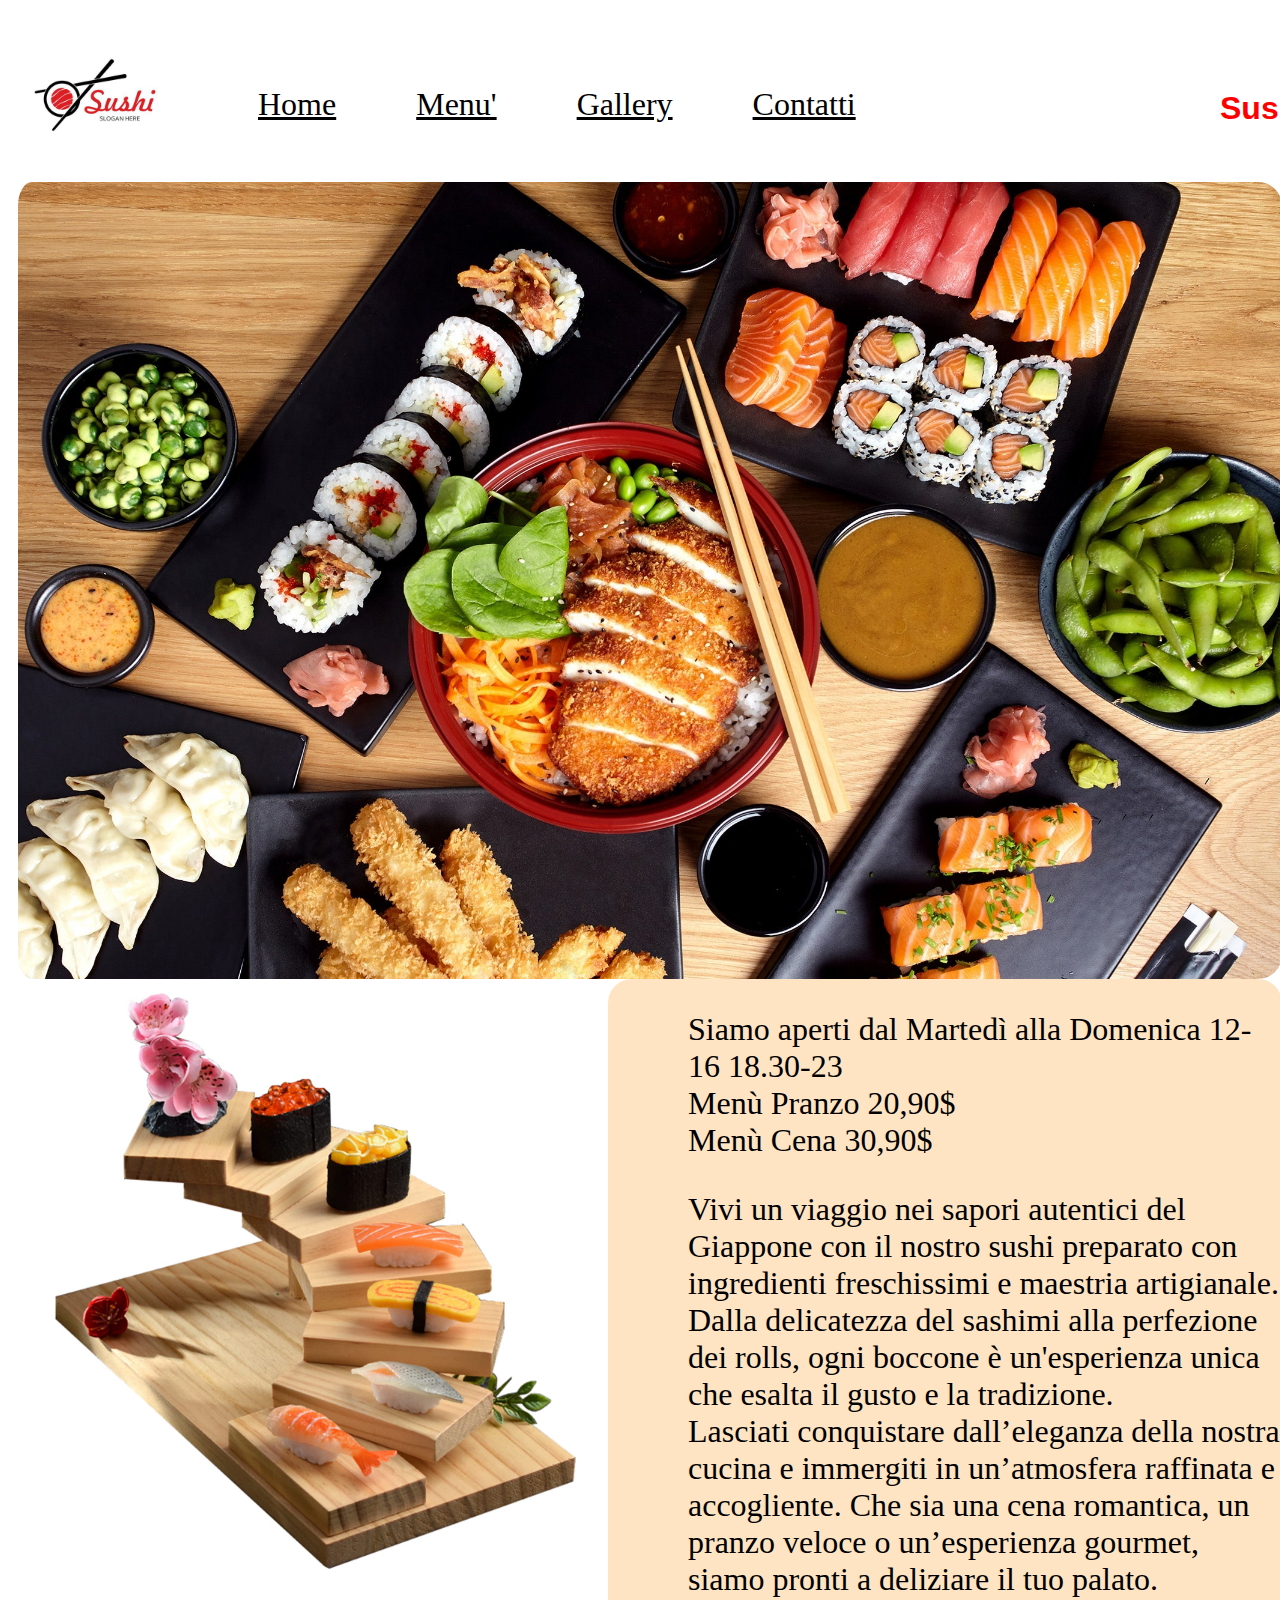
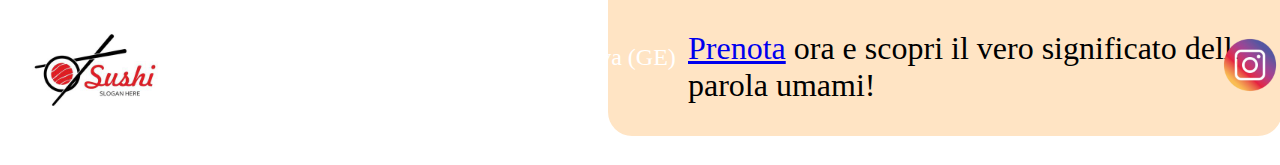
<file: index.html>
<!DOCTYPE html>
<html lang="en">
<head>
    <meta charset="UTF-8">
    <meta name="viewport" content="width=device-width, initial-scale=1.0">
    <link rel="stylesheet" href="style.css">
    <title>Home</title>
</head>
<body>
    <header>
        <div class="head-1">
            <img class="logo" src="./Assets/7688762-logo-cibo-sushi-gratuito-vettoriale.jpg" alt="logo sushi">
            <div class="head-2">
                <nav>
                    <a class="navigazione" href="./index.html">Home</a>
                    <a class="navigazione" href="./menu.html">Menu'</a>
                    <a class="navigazione" href="./gallery.html">Gallery</a>
                    <a class="navigazione" href="./contatti.html">Contatti</a>        
                </nav>
            </div>
            <div class="head-3">
                <h1 class="nome">Sushi da Ugo</h1>
            </div>
        </div>
    </header>
    <main>
        <img class="home" src="./Assets/image.jpeg" alt="sushi">
        <div class="overlay">
            <img height="600" src="./Assets/61ax-xKTu2L.jpg" alt="orari">
            <div class="overlay1">
                <p class="orari">Siamo aperti dal Martedì alla Domenica 12-16 18.30-23 <br>Menù Pranzo 20,90$ <br> Menù Cena 30,90$</p>
                <p class="orari"> Vivi un viaggio nei sapori autentici del Giappone con il nostro sushi preparato con ingredienti freschissimi e maestria artigianale. Dalla delicatezza del sashimi alla perfezione dei rolls, ogni boccone è un'esperienza unica che esalta il gusto e la tradizione. <br> Lasciati conquistare dall’eleganza della nostra cucina e immergiti in un’atmosfera raffinata e accogliente. Che sia una cena romantica, un pranzo veloce o un’esperienza gourmet, siamo pronti a deliziare il tuo palato. </p>
                <p class="orari"> <a href="mailto:pippofranco@gmail.com">Prenota</a> ora e scopri il vero significato della parola umami! </p>
            </div>
        </div>
        
    </main>
    <footer>
        <div class="head-1">
            <img class="logo" src="./Assets/7688762-logo-cibo-sushi-gratuito-vettoriale.jpg" alt="logo sushi">
            <div class="head-2">
                <p class="foot">Via xx settembre 41 - 6/7  , 16121 Genova (GE) <br>
                    P.IVA 01674260094 </p>
            </div>
            <div class="social">
            <a href="https://www.instagram.com/" target="_blank" rel="noopener noreferrer"><img height="60px" src="./Assets/2.png" alt="instagram"></a>
            <a href="https://www.facebook.com/login/?next=https%3A%2F%2Fwww.facebook.com%2F%3Flocale%3Dit_IT" target="_blank" rel="noopener noreferrer"><img height="60px" src="./Assets/1.png" alt="facebook"></a>
            </div>
        </div>
    </footer>
</body>
</html>
</file>
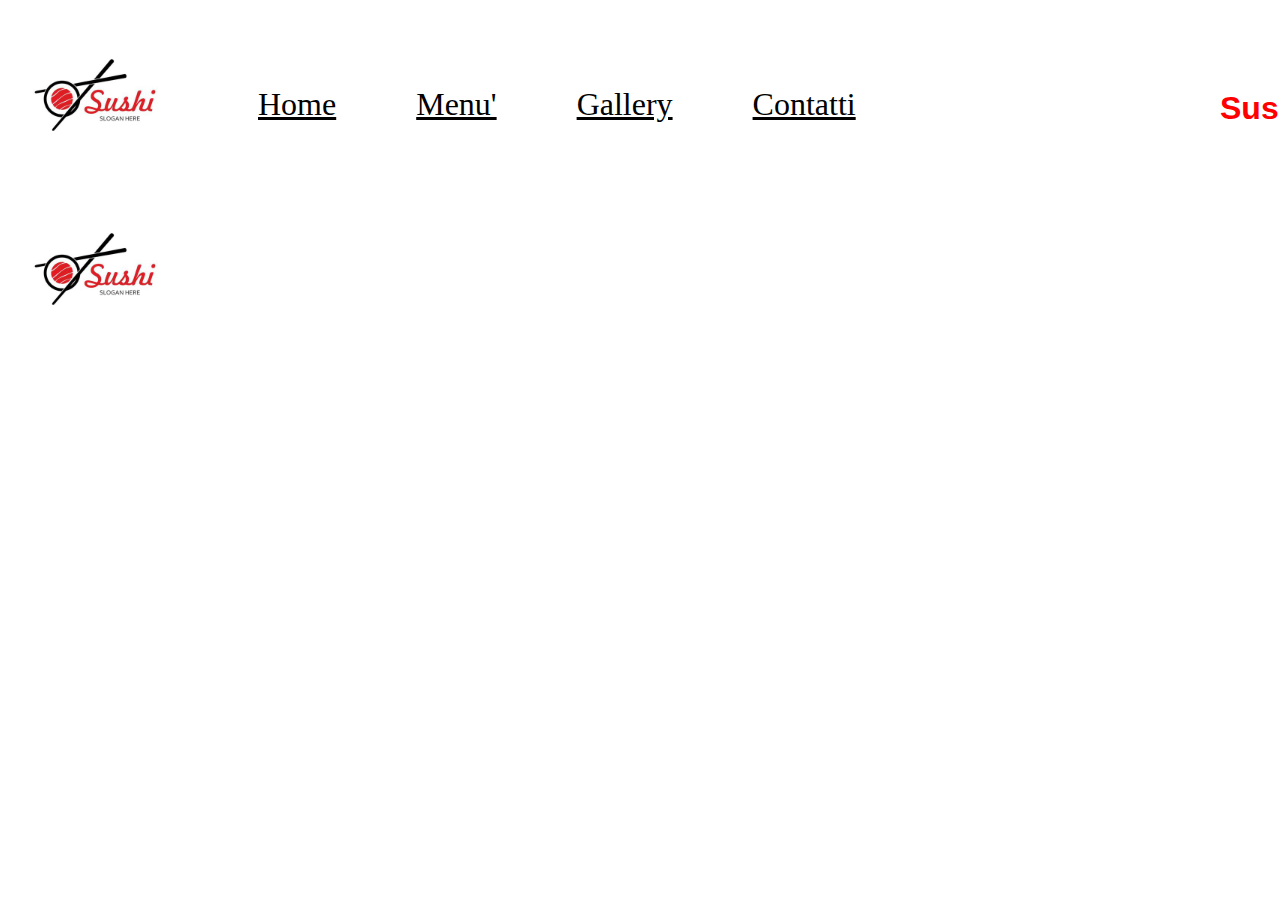
<file: contatti.html>
<!DOCTYPE html>
<html lang="en">
<head>
    <meta charset="UTF-8">
    <meta name="viewport" content="width=device-width, initial-scale=1.0">
    <link rel="stylesheet" href="contatti.css">
    <title>Contatti</title>
</head>
<body>
    <header>
        <div class="head-1">
            <img class="logo" src="./Assets/7688762-logo-cibo-sushi-gratuito-vettoriale.jpg" alt="logo sushi">
            <div class="head-2">
                <nav>
                    <a class="navigazione" href="./index.html">Home</a>
                    <a class="navigazione" href="./menu.html">Menu'</a>
                    <a class="navigazione" href="./gallery.html">Gallery</a>
                    <a class="navigazione" href="./contatti.html">Contatti</a>        
                </nav>
            </div>
            <div class="head-3">
                <h1 class="nome">Sushi da Ugo</h1>
            </div>
        </div>
    </header>
    <footer>
        <div class="head-1">
            <img class="logo" src="./Assets/7688762-logo-cibo-sushi-gratuito-vettoriale.jpg" alt="logo sushi">
            <div class="head-2">
                <p class="foot">Via xx settembre 41 - 6/7  , 16121 Genova (GE) <br>
                    P.IVA 01674260094 </p>
            </div>
            <div class="social">
            <a href="https://www.instagram.com/" target="_blank" rel="noopener noreferrer"><img height="60px" src="./Assets/2.png" alt="instagram"></a>
            <a href="https://www.facebook.com/login/?next=https%3A%2F%2Fwww.facebook.com%2F%3Flocale%3Dit_IT" target="_blank" rel="noopener noreferrer"><img height="60px" src="./Assets/1.png" alt="facebook"></a>
            </div>
        </div>
    </footer>
</body>
</html>
</file>
<file: style.css>
header, footer{
    border-radius: 24px;
    background-image: url(https://wallpapers.com/images/hd/plain-black-desktop-2560-x-1440-x4t6uy65mhmvogp5.jpg);
    height: 150px;
    width: 100%;
    padding: 12px;
    overflow: hidden;
}

.logo{
    height: 150px;
    border-radius: 24px;
}

.nome{
    color: red;
    font-size: xx-large;
    font-family:'Trebuchet MS', 'Lucida Sans Unicode', 'Lucida Grande', 'Lucida Sans', Arial, sans-serif ;
}

.navigazione{
    display:inline;
    font-size: xx-large;
    background-color: rgb(255, 255, 255);
    color: black;
    padding: 8px;
    border-radius: 24px;
    margin: 0px 30px;
}

.head-1{
    display: inline;
    position: relative;
} 

.head-2{
    width: 800px;
    position: absolute;
    left: 200px;
    bottom: 50px;
} 

.head-3{
    width: 400px;
    position: absolute;
    left: 1200px;
    bottom: 25px;
}

.foot{
    display: inline;
    font-size: x-large;
    color:rgb(255, 255, 255);
}

.social{
    display: inline;
    width: 100%;
    height: 100px;
    padding-top: 40px;
    position: absolute;
    left: 1200px;
}

.home{
    border-radius: 24px;
    width: 100%;
    display: block;
    padding-left: 10px;
}

.overlay{
    width: 100%;
    border-radius: 24px;
    position: relative;
    padding-left: 10px;
    
}
 .overlay1{
    width: 60%px;
    border-radius: 24px;
    background-color: bisque;
    position: absolute;
    left: 600px;
    top: 0px;
 }


.orari{
    font-size: xx-large;
    padding-left: 80px;
}
</file>
<file: contatti.css>
header, footer{
    border-radius: 24px;
    background-image: url(https://wallpapers.com/images/hd/plain-black-desktop-2560-x-1440-x4t6uy65mhmvogp5.jpg);
    height: 150px;
    width: 1650px;
    padding: 12px;
    overflow: hidden;
}

.logo{
    height: 150px;
    border-radius: 24px;
}

.nome{
    color: red;
    font-size: xx-large;
    font-family:'Trebuchet MS', 'Lucida Sans Unicode', 'Lucida Grande', 'Lucida Sans', Arial, sans-serif ;
}

.navigazione{
    display:inline;
    font-size: xx-large;
    background-color: rgb(255, 255, 255);
    color: black;
    padding: 8px;
    border-radius: 24px;
    margin: 0px 30px;
}

.head-1{
    display: inline;
    position: relative;
} 

.head-2{
    width: 800px;
    position: absolute;
    left: 200px;
    bottom: 50px;
} 

.head-3{
    width: 400px;
    position: absolute;
    left: 1200px;
    bottom: 25px;
}

.foot{
    display: inline;
    font-size: x-large;
    color:rgb(255, 255, 255);
}

.social{
    display: inline;
    width: 600px;
    height: 100px;
    padding-top: 40px;
    position: absolute;
    left: 1400px;
}
</file>
